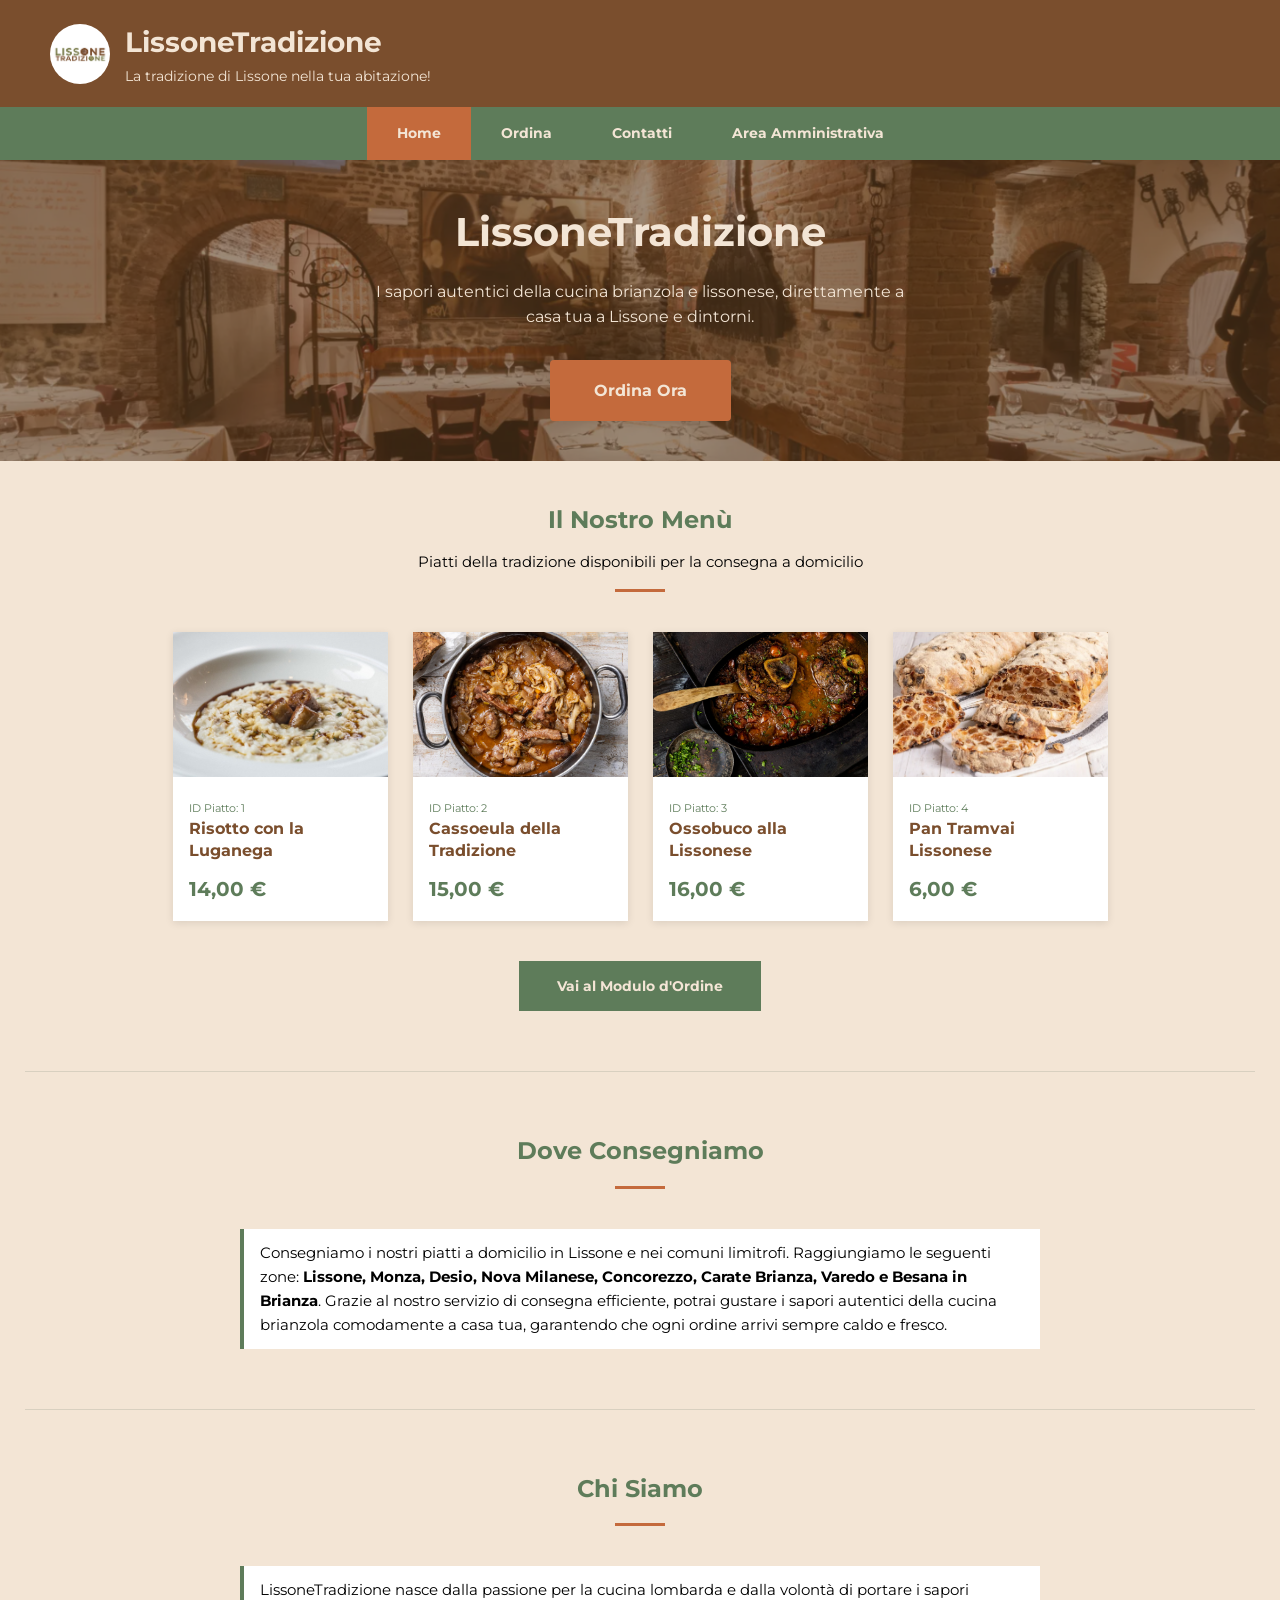
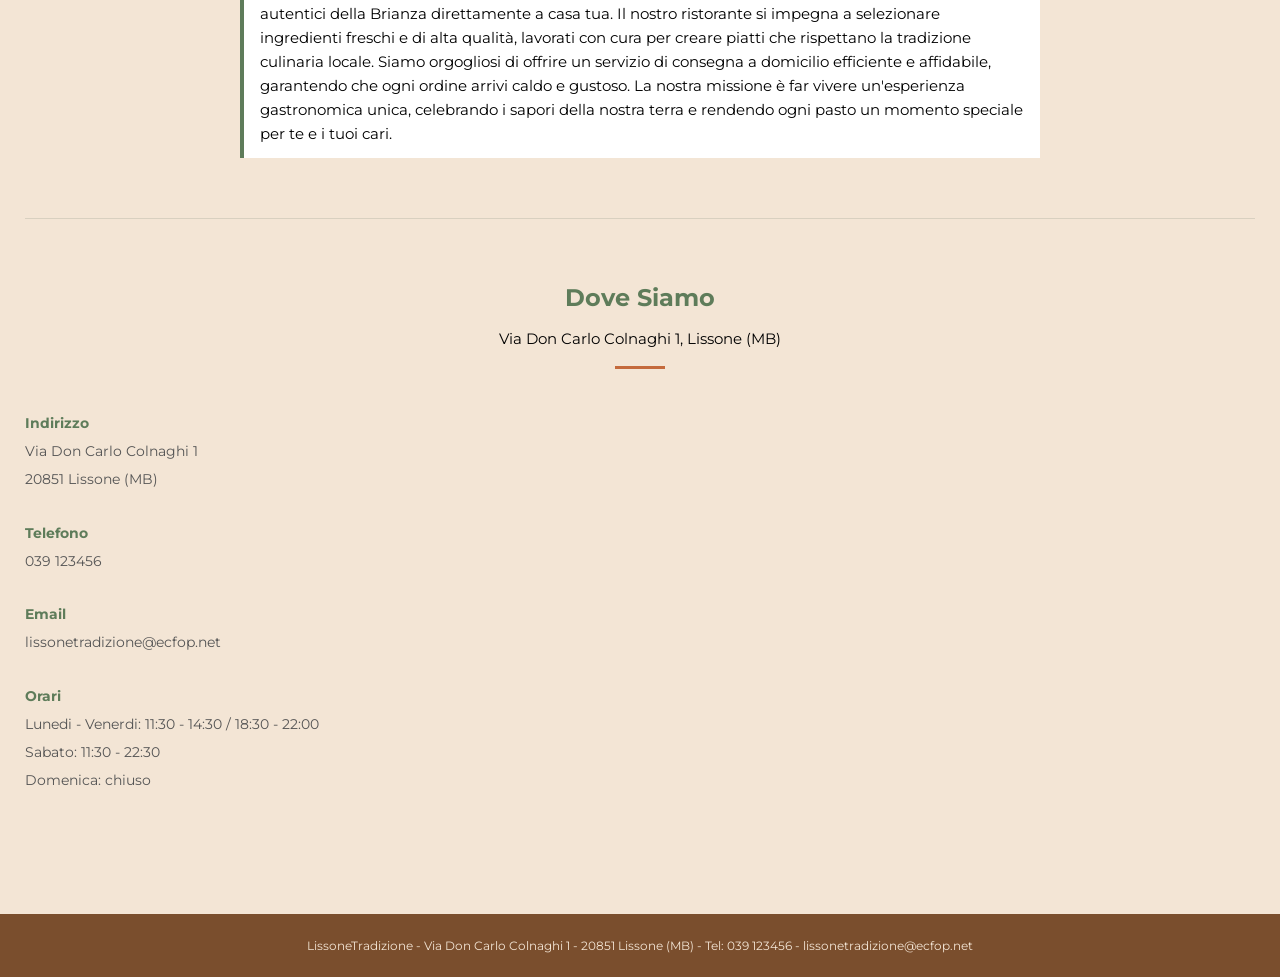
<file: index.html>
<!DOCTYPE html>
<html lang="it">
<head>
    <meta charset="UTF-8">
    <title>LissoneTradizione</title>
    <link rel="stylesheet" href="style.css">
</head>
<body>

<header>
    <img src="immagini/logoRistorante.png" alt="Logo">
    <div class="header-testo">
        <h1>LissoneTradizione</h1>
        <p>La tradizione di Lissone nella tua abitazione!</p>
    </div>
</header>

<nav>
    <a href="index.html" class="aperto">Home</a>
    <a href="ordina.html">Ordina</a>
    <a href="contatti.html">Contatti</a>
    <a href="admin.html">Area Amministrativa</a>
</nav>

<div class="hero">
    <div class="hero-contenuto">
        <h2>LissoneTradizione</h2>
        <p>I sapori autentici della cucina brianzola e lissonese, direttamente a casa tua a Lissone e dintorni.</p>
        <a href="ordina.html" class="bottone">Ordina Ora</a>
    </div>
</div>

<main>

    <div class="sezione-titolo">
        <h2>Il Nostro Menù</h2>
        <p>Piatti della tradizione disponibili per la consegna a domicilio</p>
        <div class="linea"></div>
    </div>

    <div class="menu-griglia">

        <div class="card-piatto">
            <img src="immagini/piatto1.png" alt="Risotto con la Luganega">
            <div class="card-body">
                <p class="id-piatto">ID Piatto: 1</p>
                <h3>Risotto con la Luganega</h3>
                <span class="prezzo">14,00 €</span>
            </div>
        </div>

        <div class="card-piatto">
            <img src="immagini/piatto2.png" alt="Cassoeula della Tradizione">
            <div class="card-body">
                <p class="id-piatto">ID Piatto: 2</p>
                <h3>Cassoeula della Tradizione</h3>
                <span class="prezzo">15,00 €</span>
            </div>
        </div>

        <div class="card-piatto">
            <img src="immagini/piatto3.png" alt="Ossobuco alla Lissonese">
            <div class="card-body">
                <p class="id-piatto">ID Piatto: 3</p>
                <h3>Ossobuco alla Lissonese</h3>
                <span class="prezzo">16,00 €</span>
            </div>
        </div>

        <div class="card-piatto">
            <img src="immagini/piatto4.png" alt="Pan Tramvai Lissonese">
            <div class="card-body">
                <p class="id-piatto">ID Piatto: 4</p>
                <h3>Pan Tramvai Lissonese</h3>
                <span class="prezzo">6,00 €</span>
            </div>
        </div>

    </div>

    <div class="bottone-centrato">
        <a href="ordina.html" class="bottone-verde">Vai al Modulo d'Ordine</a>
    </div>

    <hr class="separatore">

    <div class="sezione-titolo">
        <h2>Dove Consegniamo</h2>
        <div class="linea"></div>
    </div>
    <div class="chi-siamo">
        Consegniamo i nostri piatti a domicilio in Lissone e nei comuni limitrofi. Raggiungiamo le seguenti zone: <strong>Lissone, Monza, Desio, Nova Milanese, Concorezzo, Carate Brianza, Varedo e Besana in Brianza</strong>. Grazie al nostro servizio di consegna efficiente, potrai gustare i sapori autentici della cucina brianzola comodamente a casa tua, garantendo che ogni ordine arrivi sempre caldo e fresco.
    </div>

    <hr class="separatore">

    <div class="sezione-titolo">
        <h2>Chi Siamo</h2>
        <div class="linea"></div>
    </div>
    <div class="chi-siamo">
        LissoneTradizione nasce dalla passione per la cucina lombarda e dalla volontà di portare i sapori autentici della Brianza direttamente a casa tua. Il nostro ristorante si impegna a selezionare ingredienti freschi e di alta qualità, lavorati con cura per creare piatti che rispettano la tradizione culinaria locale. Siamo orgogliosi di offrire un servizio di consegna a domicilio efficiente e affidabile, garantendo che ogni ordine arrivi caldo e gustoso. La nostra missione è far vivere un'esperienza gastronomica unica, celebrando i sapori della nostra terra e rendendo ogni pasto un momento speciale per te e i tuoi cari.
    </div>

    <hr class="separatore">

    <div class="sezione-titolo">
        <h2>Dove Siamo</h2>
        <p>Via Don Carlo Colnaghi 1, Lissone (MB)</p>
        <div class="linea"></div>
    </div>

    <div class="dove-siamo-tutto">
        <div class="dove-siamo-via-info">
            <p><strong>Indirizzo</strong><br>Via Don Carlo Colnaghi 1<br>20851 Lissone (MB)</p>
            <br>
            <p><strong>Telefono</strong><br>039 123456</p>
            <br>
            <p><strong>Email</strong><br>lissonetradizione@ecfop.net</p>
            <br>
            <p><strong>Orari</strong><br>Lunedi - Venerdi: 11:30 - 14:30 / 18:30 - 22:00<br>Sabato: 11:30 - 22:30<br>Domenica: chiuso</p>
        </div>
        <div class="dove-siamo-mappa">
            <iframe
                src="https://maps.google.com/maps?q=Via+Don+Carlo+Colnaghi+1,+Lissone+MB&output=embed&z=16"
                allowfullscreen
                loading="lazy">
            </iframe>
        </div>
    </div>

</main>

<footer>
    <p>LissoneTradizione - Via Don Carlo Colnaghi 1 - 20851 Lissone (MB) - Tel: 039 123456 - lissonetradizione@ecfop.net</p>
</footer>

</body>
</html>
</file>
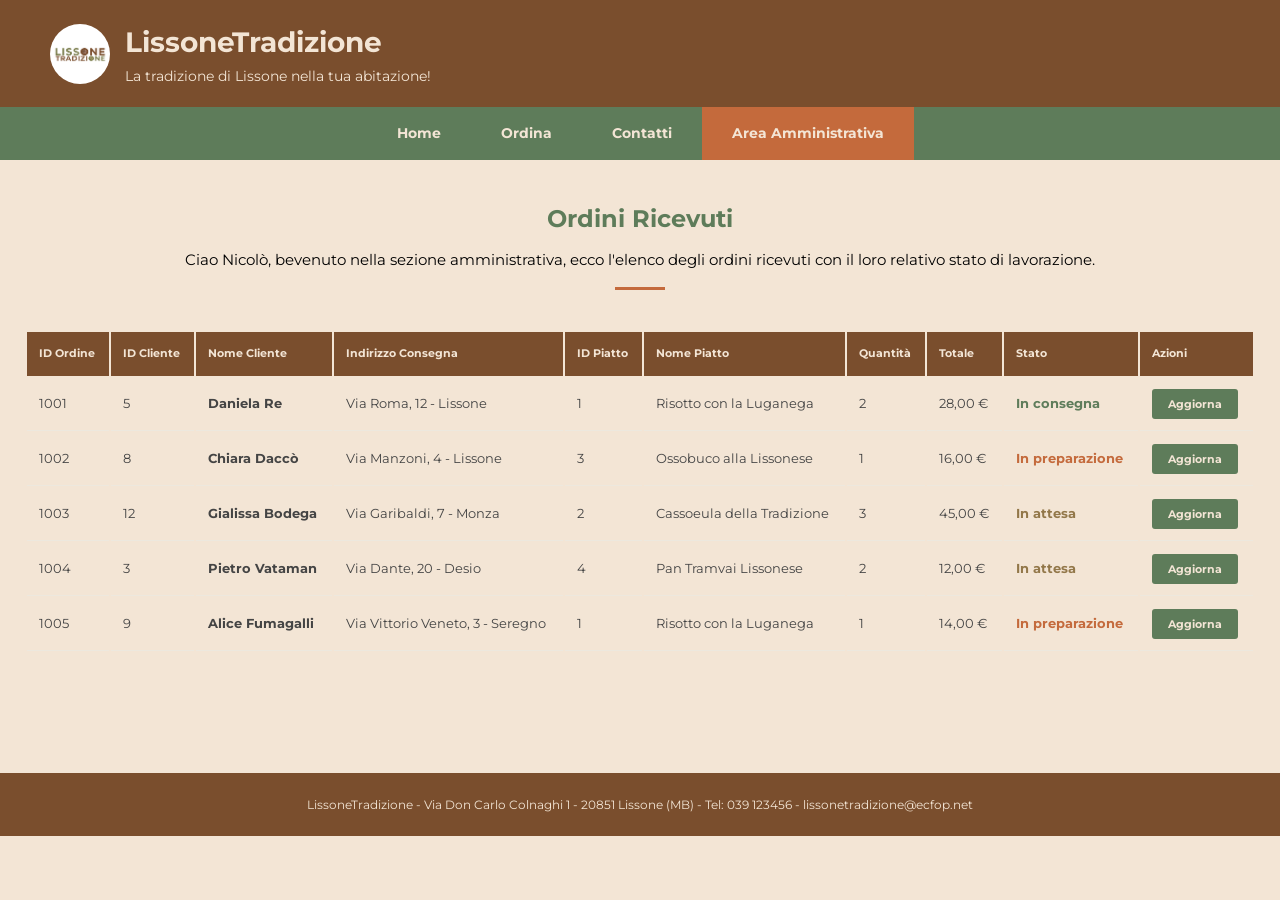
<file: admin.html>
<!DOCTYPE html>
<html lang="it">
<head>
    <meta charset="UTF-8">
    <title>LissoneTradizione - Area Amministrativa</title>
    <link rel="stylesheet" href="style.css">
</head>
<body>

<header>
    <img src="immagini/logoRistorante.png" alt="Logo">
    <div class="header-testo">
        <h1>LissoneTradizione</h1>
        <p>La tradizione di Lissone nella tua abitazione!</p>
    </div>
</header>

<nav>
    <a href="index.html">Home</a>
    <a href="ordina.html">Ordina</a>
    <a href="contatti.html">Contatti</a>
    <a href="admin.html" class="aperto">Area Amministrativa</a>
</nav>

<main>

    <div class="sezione-titolo">
        <h2>Ordini Ricevuti</h2>
        <p>Ciao Nicolò, bevenuto nella sezione amministrativa, ecco l'elenco degli ordini ricevuti con il loro relativo stato di lavorazione.</p>
        <div class="linea"></div>
    </div>

    <table>
        <thead>
            <tr>
                <th>ID Ordine</th>
                <th>ID Cliente</th>
                <th>Nome Cliente</th>
                <th>Indirizzo Consegna</th>
                <th>ID Piatto</th>
                <th>Nome Piatto</th>
                <th>Quantità</th>
                <th>Totale</th>
                <th>Stato</th>
                <th>Azioni</th>
            </tr>
        </thead>
        <tbody>
            <tr>
                <td>1001</td>
                <td>5</td>
                <td><b>Daniela Re</b></td>
                <td>Via Roma, 12 - Lissone</td>
                <td>1</td>
                <td>Risotto con la Luganega</td>
                <td>2</td>
                <td>28,00 €</td>
                <td class="stato-consegna">In consegna</td>
                <td><button class="btn-aggiorna" onclick="aggiornaStato(this)">Aggiorna</button></td>
            </tr>
            <tr>
                <td>1002</td>
                <td>8</td>
                <td><b>Chiara Daccò</b></td>
                <td>Via Manzoni, 4 - Lissone</td>
                <td>3</td>
                <td>Ossobuco alla Lissonese</td>
                <td>1</td>
                <td>16,00 €</td>
                <td class="stato-preparazione">In preparazione</td>
                <td><button class="btn-aggiorna" onclick="aggiornaStato(this)">Aggiorna</button></td>
            </tr>
            <tr>
                <td>1003</td>
                <td>12</td>
                <td><b>Gialissa Bodega</b></td>
                <td>Via Garibaldi, 7 - Monza</td>
                <td>2</td>
                <td>Cassoeula della Tradizione</td>
                <td>3</td>
                <td>45,00 €</td>
                <td class="stato-attesa">In attesa</td>
                <td><button class="btn-aggiorna" onclick="aggiornaStato(this)">Aggiorna</button></td>
            </tr>
            <tr>
                <td>1004</td>
                <td>3</td>
                <td><b>Pietro Vataman</b></td>
                <td>Via Dante, 20 - Desio</td>
                <td>4</td>
                <td>Pan Tramvai Lissonese</td>
                <td>2</td>
                <td>12,00 €</td>
                <td class="stato-attesa">In attesa</td>
                <td><button class="btn-aggiorna" onclick="aggiornaStato(this)">Aggiorna</button></td>
            </tr>
            <tr>
                <td>1005</td>
                <td>9</td>
                <td><b>Alice Fumagalli</b></td>
                <td>Via Vittorio Veneto, 3 - Seregno</td>
                <td>1</td>
                <td>Risotto con la Luganega</td>
                <td>1</td>
                <td>14,00 €</td>
                <td class="stato-preparazione">In preparazione</td>
                <td><button class="btn-aggiorna" onclick="aggiornaStato(this)">Aggiorna</button></td>
            </tr>
        </tbody>
    </table>

    <script>
        function aggiornaStato(button) {
            const riga = button.closest('tr');
            const cellaBefore = riga.cells[8];
            const statoAttuale = cellaBefore.textContent.trim();
            let nuovoStato, nuovaClasse;

            if (statoAttuale === 'In attesa') {
                nuovoStato = 'In preparazione';
                nuovaClasse = 'stato-preparazione';
            } else if (statoAttuale === 'In preparazione') {
                nuovoStato = 'Pronto per la consegna';
                nuovaClasse = 'stato-pronto';
            } else {
                nuovoStato = 'In attesa';
                nuovaClasse = 'stato-in-attesa';
            }

            cellaBefore.textContent = nuovoStato;
            cellaBefore.className = nuovaClasse;
        }
    </script>

</main>

<footer>
    <p>LissoneTradizione - Via Don Carlo Colnaghi 1 - 20851 Lissone (MB) - Tel: 039 123456 - lissonetradizione@ecfop.net</p>
</footer>

</body>
</html>
</file>
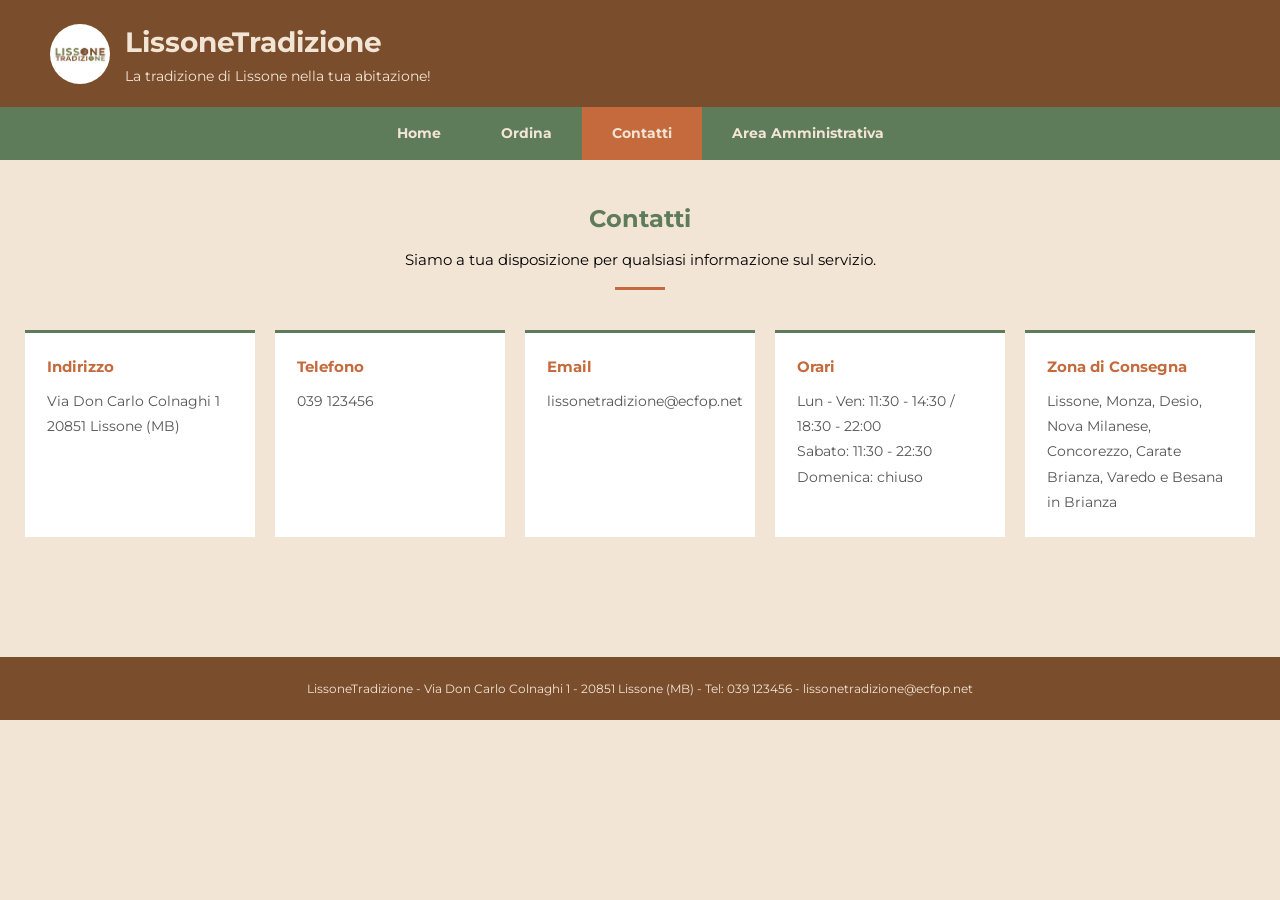
<file: contatti.html>
<!DOCTYPE html>
<html lang="it">
<head>
    <meta charset="UTF-8">
    <title>LissoneTradizione - Contatti</title>
    <link rel="stylesheet" href="style.css">
</head>
<body>

<header>
    <img src="immagini/logoRistorante.png" alt="Logo">
    <div class="header-testo">
        <h1>LissoneTradizione</h1>
        <p>La tradizione di Lissone nella tua abitazione!</p>
    </div>
</header>

<nav>
    <a href="index.html">Home</a>
    <a href="ordina.html">Ordina</a>
    <a href="contatti.html" class="aperto">Contatti</a>
    <a href="admin.html">Area Amministrativa</a>
</nav>

<main>

    <div class="sezione-titolo">
        <h2>Contatti</h2>
        <p>Siamo a tua disposizione per qualsiasi informazione sul servizio.</p>
        <div class="linea"></div>
    </div>

    <div class="contatti-griglia">

        <div class="box-contatto">
            <h3>Indirizzo</h3>
            <p>Via Don Carlo Colnaghi 1<br>20851 Lissone (MB)</p>
        </div>

        <div class="box-contatto">
            <h3>Telefono</h3>
            <p>039 123456</p>
        </div>

        <div class="box-contatto">
            <h3>Email</h3>
            <p>lissonetradizione@ecfop.net</p>
        </div>

        <div class="box-contatto">
            <h3>Orari</h3>
            <p>Lun - Ven: 11:30 - 14:30 / 18:30 - 22:00<br>Sabato: 11:30 - 22:30<br>Domenica: chiuso</p>
        </div>

        <div class="box-contatto">
            <h3>Zona di Consegna</h3>
            <p>Lissone, Monza, Desio, Nova Milanese, Concorezzo, Carate Brianza, Varedo e Besana in Brianza</p>
        </div>

    </div>

</main>

<footer>
    <p>LissoneTradizione - Via Don Carlo Colnaghi 1 - 20851 Lissone (MB) - Tel: 039 123456 - lissonetradizione@ecfop.net</p>
</footer>

</body>
</html>
</file>
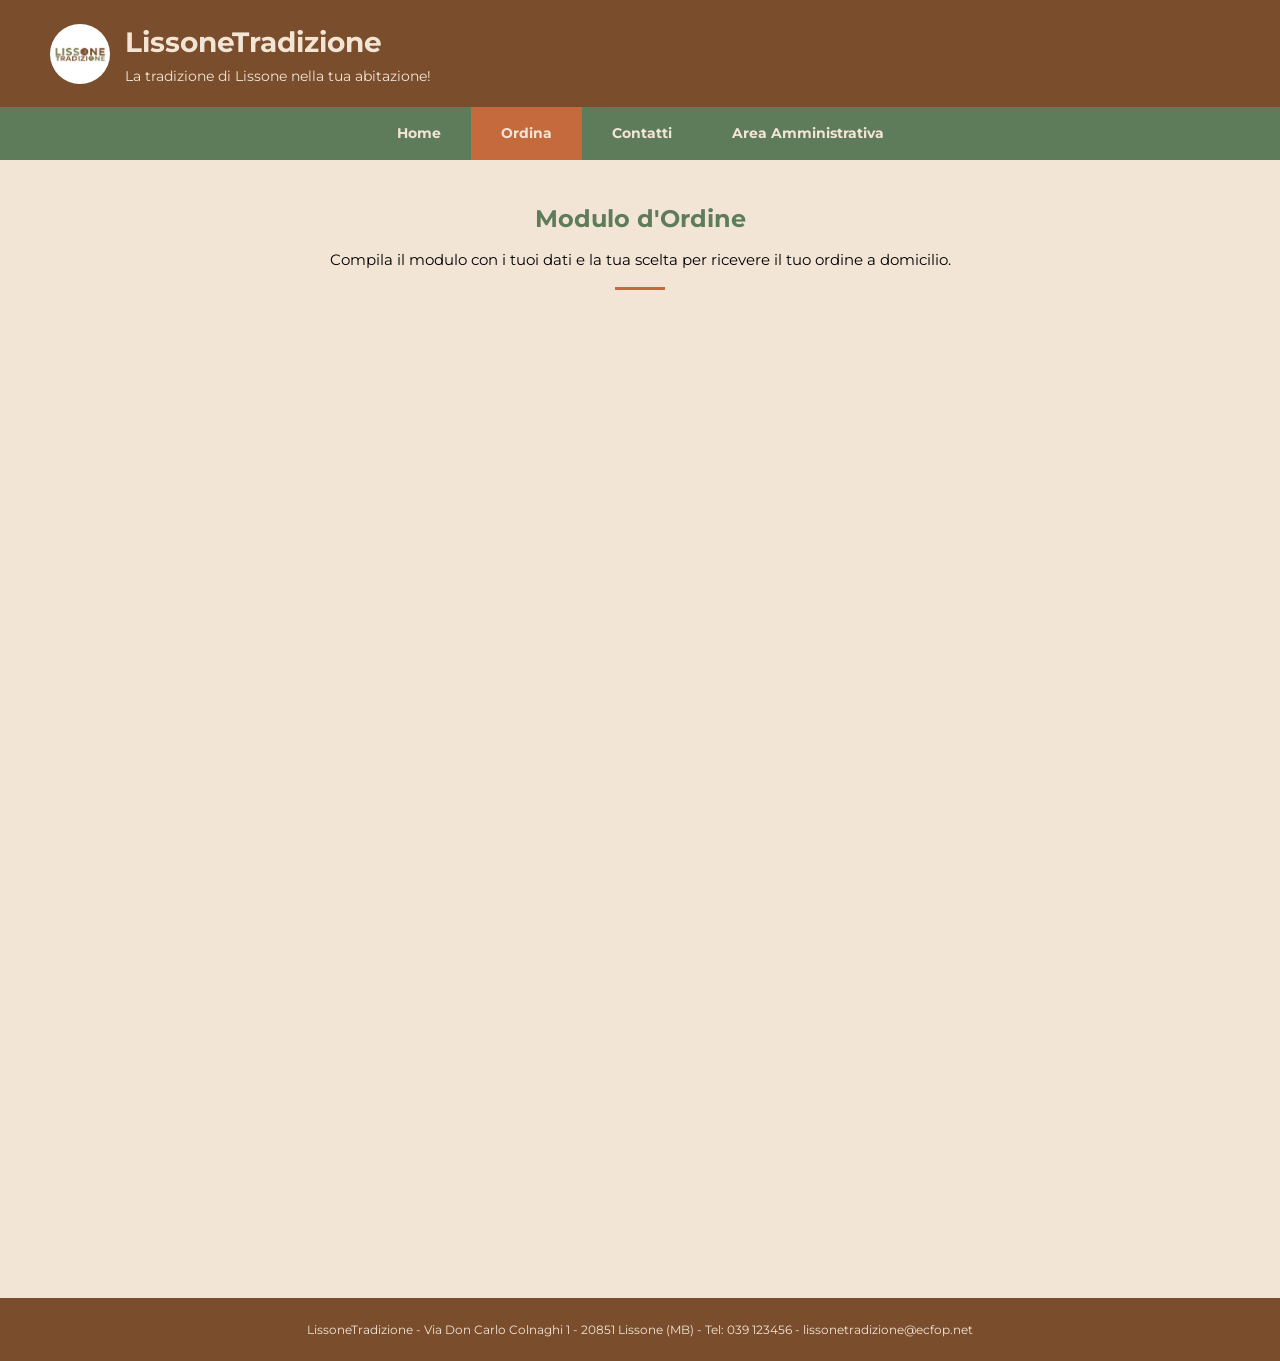
<file: ordina.html>
<!DOCTYPE html>
<html lang="it">
<head>
    <meta charset="UTF-8">
    <title>LissoneTradizione - Ordina</title>
    <link rel="stylesheet" href="style.css">
</head>
<body>

<header>
    <img src="immagini/logoRistorante.png" alt="Logo">
    <div class="header-testo">
        <h1>LissoneTradizione</h1>
        <p>La tradizione di Lissone nella tua abitazione!</p>
    </div>
</header>

<nav>
    <a href="index.html">Home</a>
    <a href="ordina.html" class="aperto">Ordina</a>
    <a href="contatti.html">Contatti</a>
    <a href="admin.html">Area Amministrativa</a>
</nav>

<main>

    <div class="sezione-titolo">
        <h2>Modulo d'Ordine</h2>
        <p>Compila il modulo con i tuoi dati e la tua scelta per ricevere il tuo ordine a domicilio.</p>
        <div class="linea"></div>
    </div>

    <div class="form-invio-dati">
        <iframe src="https://forms.gle/5wzd7YfbKoZxXLoi6" width="100%" height="800" frameborder="0" marginheight="0" marginwidth="0" title="Modulo d'ordine LissoneTradizione"></iframe>
    </div>

</main>

<footer>
    <p>LissoneTradizione - Via Don Carlo Colnaghi 1 - 20851 Lissone (MB) - Tel: 039 123456 - lissonetradizione@ecfop.net</p>
</footer>

</body>
</html>
</file>
<file: style.css>
@import url('https://fonts.googleapis.com/css2?family=Montserrat:wght@400;600;700&display=swap');

* {
    margin: 0;
    padding: 0;
    box-sizing: border-box;
}

body {
    font-family: Montserrat, sans-serif;
    background-color: #F3E5D5;
    color: #7A4E2D;
    font-size: 16px;
    line-height: 1.6;
}

header {
    background-color: #7A4E2D;
    padding: 20px 50px;
    display: flex;
    align-items: center;
    gap: 15px;
}

header img {
    width: 60px;
    height: 60px;
    border-radius: 50%;
}

header h1 {
    color: #F3E5D5;
    font-size: 28px;
    font-weight: 700;
}

header p {
    color: #F3E5D5;
    font-size: 14px;
    font-weight: 400;
}

nav {
    background-color: #5E7C5A;
    display: flex;
    justify-content: center;
    position: sticky;
    top: 0;
    z-index: 1000;
}

nav a {
    color: #F3E5D5;
    text-decoration: none;
    padding: 15px 30px;
    font-size: 14px;
    font-weight: 700;
    display: inline-block;
}

nav a:hover {
    background-color: #FF8C42;
}

nav a.aperto {
    background-color: #C46A3C;
}

.hero {
    background-image: url('immagini/banner.png');
    background-size: cover;
    background-position: center;
    min-height: 260px;
    display: flex;
    align-items: center;
    justify-content: center;
    position: relative;
}

.hero::before {
    content: '';
    position: absolute;
    top: 0;
    left: 0;
    right: 0;
    bottom: 0;
    background-color: rgba(90, 60, 30, 0.6);
}

.hero-contenuto {
    position: relative;
    text-align: center;
    color: #F3E5D5;
    padding: 40px 30px;
}

.hero-contenuto h2 {
    font-size: 40px;
    font-weight: 700;
    margin-bottom: 15px;
}

.hero-contenuto p {
    font-size: 16px;
    margin-bottom: 30px;
    max-width: 540px;
    margin-left: auto;
    margin-right: auto;
}

.hero-contenuto a.bottone {
    background-color: #C46A3C;
    color: #F3E5D5;
    padding: 18px 44px;
    font-size: 16px;
    font-weight: 700;
    text-decoration: none;
    display: inline-block;
    border-radius: 4px;
}

.hero-contenuto a.bottone:hover {
    background-color: #FF8C42;
}



main {
    margin: 0 auto;
    padding: 40px 25px;
}

.sezione-titolo {
    text-align: center;
    margin-bottom: 40px;
}

.sezione-titolo h2 {
    font-size: 24px;
    font-weight: 700;
    color: #5E7C5A;
    margin-bottom: 10px;
}

.sezione-titolo p {
    color: #000000;
    font-size: 15px;
}

.sezione-titolo .linea {
    width: 50px;
    height: 3px;
    background-color: #C46A3C;
    margin: 15px auto 0;
}

.chi-siamo {
    background-color: white;
    border-left: 4px solid #5E7C5A;
    padding: 12px 16px;
    margin: 0 auto 30px;
    max-width: 800px;
    font-size: 15px;
    line-height: 1.6;
    color: #000000;
}

.separatore {
    border: none;
    border-top: 1px solid #d8d0c0;
    margin: 60px 0;
}

.menu-griglia {
    display: flex;
    flex-wrap: wrap;
    justify-content: center;
    gap: 25px;
}

.card-piatto {
    background-color: white;
    width: 215px;
    box-shadow: 0 2px 8px rgba(0, 0, 0, 0.1);
}


.card-piatto img {
    width: 100%;
    height: 145px;
    object-fit: cover;
}

.card-piatto .card-body {
    padding: 16px;
}

.card-piatto .id-piatto {
    font-size: 11px;
    color: #5E7C5A;
}

.card-piatto h3 {
    font-size: 16px;
    font-weight: 700;
    color: #7A4E2D;
    margin-bottom: 10px;
    line-height: 1.4;
}

.card-piatto .prezzo {
    font-size: 20px;
    font-weight: 700;
    color: #5E7C5A;
}

.bottone-centrato {
    text-align: center;
    margin-top: 40px;
}

.bottone-verde {
    background-color: #5E7C5A;
    color: #F3E5D5;
    padding: 14px 38px;
    font-size: 14px;
    font-weight: 700;
    text-decoration: none;
    display: inline-block;
}

.bottone-verde:hover {
    background-color: #4a6347;
}

.dove-siamo-tutto {
    display: flex;
    gap: 30px;
    align-items: flex-start;
    flex-wrap: wrap;
}

.dove-siamo-via-info {
    flex: 1;
    min-width: 220px;
}

.dove-siamo-via-info p {
    font-size: 14px;
    line-height: 2;
    color: #555;
}

.dove-siamo-via-info strong {
    color: #5E7C5A;
    font-weight: 700;
}

.dove-siamo-mappa {
    flex: 2;
    min-width: 280px;
}

.dove-siamo-mappa iframe {
    width: 100%;
    height: 280px;
    border: none;
}

.form-invio-dati {
    text-align: center;
    padding: 20px;
}

.form-invio-dati img {
    max-width: 100%;
    width: 600px;
    border: 1px solid #d8d0c0;
}

.form-invio-dati p {
    margin-top: 15px;
    color: #000000;
    font-size: 13px;
    font-style: italic;
}

.contatti-griglia {
    display: flex;
    flex-wrap: wrap;
    gap: 20px;
}

.box-contatto {
    background-color: white;
    border-top: 3px solid #5E7C5A;
    padding: 22px;
    flex: 1;
    min-width: 180px;
}

.box-contatto h3 {
    color: #C46A3C;
    font-size: 15px;
    font-weight: 700;
    margin-bottom: 10px;
}

.box-contatto p {
    font-size: 14px;
    line-height: 1.8;
    color: #555;
}

.admin-banner {
    background-color: #5E7C5A;
    color: #F3E5D5;
    padding: 16px 24px;
    margin-bottom: 36px;
    font-size: 13px;
}

.admin-banner strong {
    font-size: 15px;
    font-weight: 700;
}

table {
    width: 100%;
    background-color: ffff;
    font-size: 13px;
}

table th {
    background-color: #7A4E2D;
    color: #F3E5D5;
    padding: 13px 12px;
    text-align: left;
    font-size: 11px;
    font-weight: 700;
}

table td {
    padding: 11px 12px;
    border-bottom: 1px solid #ede8de;
    color: #444;
}


.stato-attesa {
    color: #927749;
    font-weight: 700;
}

.stato-preparazione {
    color: #C46A3C;
    font-weight: 700;
}

.stato-consegna {
    color: #5E7C5A;
    font-weight: 700;
}

.stato-pronto {
    color: #7A4E2D;
    font-weight: 700;
}

.btn-aggiorna {
    background-color: #5E7C5A;
    color: #F3E5D5;
    padding: 8px 16px;
    font-size: 11px;
    font-weight: 700;
    border: none;
    border-radius: 3px;
    cursor: pointer;
    font-family: Montserrat, sans-serif;
}

.btn-aggiorna:hover {
    background-color: #4a6347;
}

footer {
    background-color: #7A4E2D;
    color: #F3E5D5;
    text-align: center;
    padding: 22px;
    font-size: 12px;
    margin-top: 80px;
}
</file>
